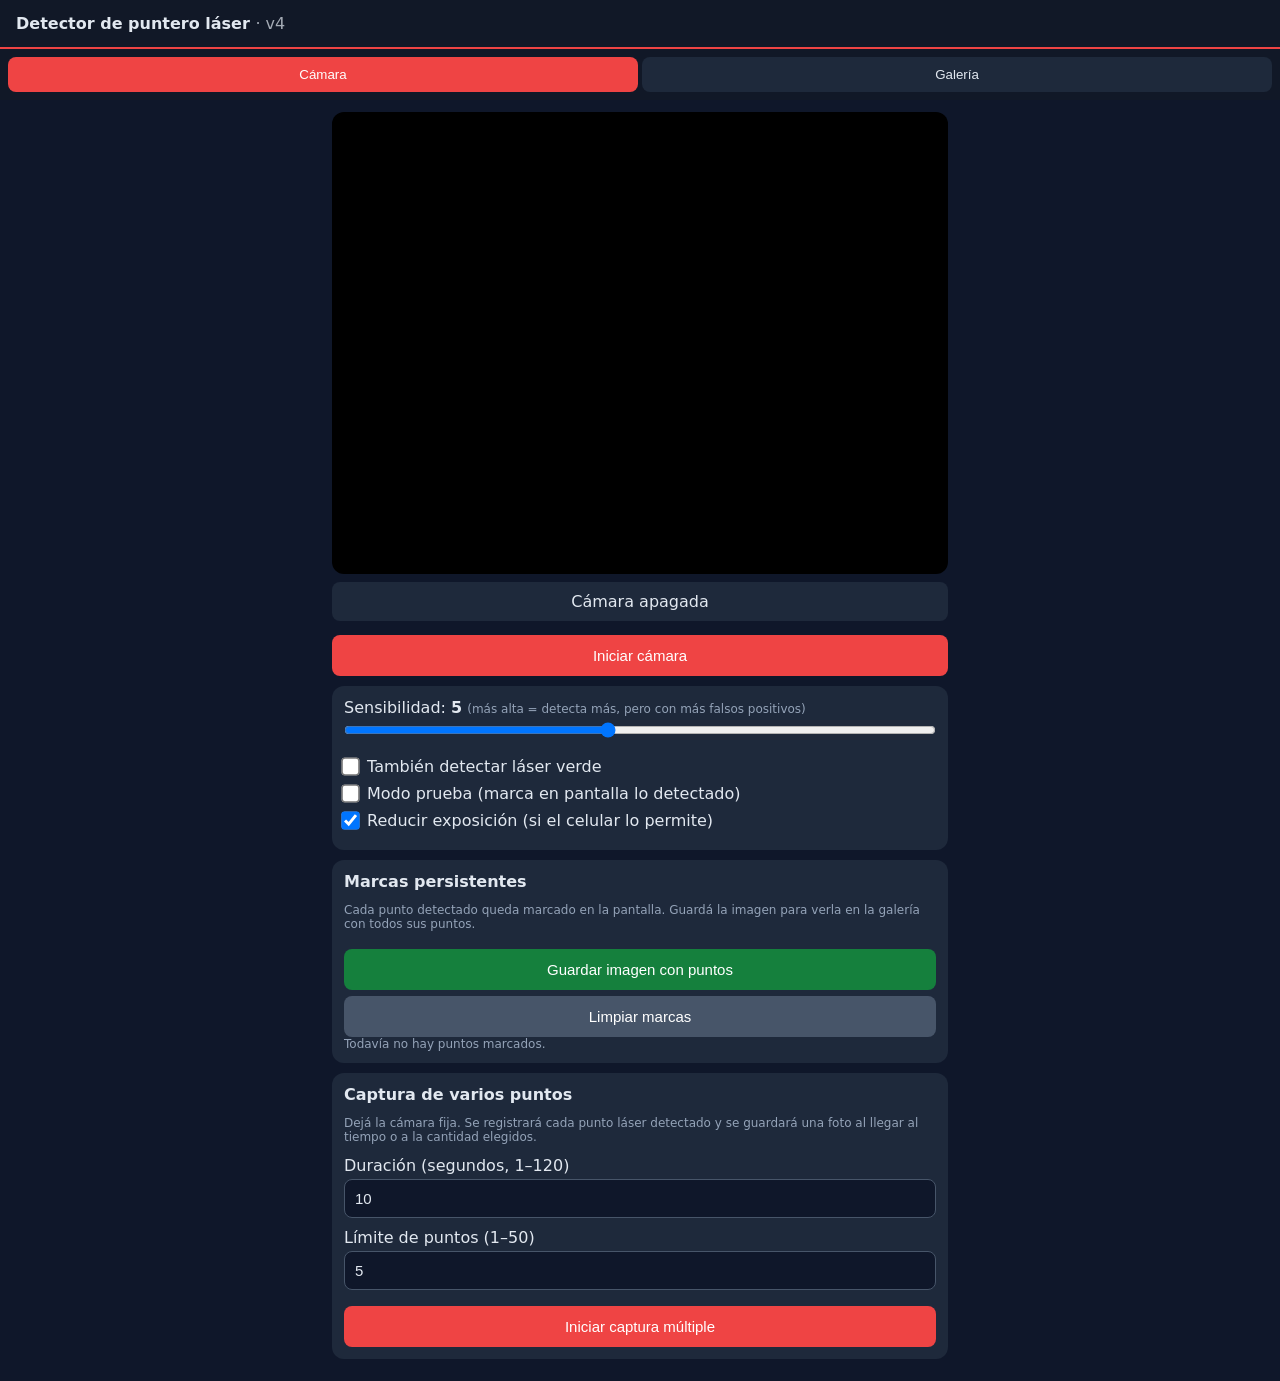
<file: index.html>
<!DOCTYPE html>
<html lang="es"><head><meta charset="utf-8"><meta name="viewport" content="width=device-width, initial-scale=1">
<title>Detector Láser</title><link rel="stylesheet" href="estilos.css">
<link rel="manifest" href="manifest.webmanifest"><meta name="theme-color" content="#111827"><link rel="icon" href="icon-192.png"></head>
<body>
<header>Detector de puntero láser <span style="font-weight:400;opacity:.7">· v4</span></header>
<nav id="nav"><button data-v="cam" class="on">Cámara</button><button data-v="gal">Galería <span id="cnt"></span></button></nav>
<main>
<section id="cam">
  <div id="stage"><video id="v" playsinline muted autoplay></video><canvas id="ov"></canvas><canvas id="marks"></canvas></div>
  <div id="est" class="est">Cámara apagada</div>
  <button class="b" id="btnCam">Iniciar cámara</button>
  <div class="card">
    <div id="camBox" class="hide"><label>Cámara <span class="lb">(si usa la gran angular 0.5, elegí otra)</span></label><select id="camSel"></select></div>
    <div id="zoomBox" class="hide"><label>Zoom: <b id="zv"></b></label><input type="range" id="zoom"></div>
    <label>Sensibilidad: <b id="sv"></b> <span class="lb">(más alta = detecta más, pero con más falsos positivos)</span></label>
    <input type="range" id="sens" min="1" max="10">
    <label class="sw"><input type="checkbox" id="greenLaser"> También detectar láser verde</label>
    <label class="sw"><input type="checkbox" id="test"> Modo prueba (marca en pantalla lo detectado)</label>
    <label class="sw"><input type="checkbox" id="expo"> Reducir exposición (si el celular lo permite)</label>
  </div>
  <div class="card">
    <b>Marcas persistentes</b>
    <p class="lb">Cada punto detectado queda marcado en la pantalla. Guardá la imagen para verla en la galería con todos sus puntos.</p>
    <button class="b g" id="saveMarked">Guardar imagen con puntos</button>
    <button class="b s" id="clearMarks">Limpiar marcas</button>
    <div id="marksStatus" class="lb" aria-live="polite"></div>
  </div>
  <div class="card" id="multiBox">
    <b>Captura de varios puntos</b>
    <p class="lb">Dejá la cámara fija. Se registrará cada punto láser detectado y se guardará una foto al llegar al tiempo o a la cantidad elegidos.</p>
    <label for="multiSeconds">Duración (segundos, 1–120)</label>
    <input id="multiSeconds" type="number" min="1" max="120" step="1" value="10">
    <label for="multiLimit">Límite de puntos (1–50)</label>
    <input id="multiLimit" type="number" min="1" max="50" step="1" value="5">
    <button class="b" id="multiStart">Iniciar captura múltiple</button>
    <div id="multiStatus" class="lb" aria-live="polite"></div>
  </div>
</section>
<section id="gal" class="hide">
  <input id="q" placeholder="Buscar por título, lugar, etiquetas...">
  <div id="grid"></div>
  <button class="b s" id="btnExp">Exportar datos (JSON)</button>
</section>
</main>
<div id="det" class="hide"></div><div id="toast" class="hide"></div>
<script src="config.js"></script><script src="detector.js"></script><script src="app.js"></script><script src="opciones-laser.js"></script><script src="galeria-circulo.js"></script><script src="multi-puntos.js"></script><script src="marcas-persistentes.js"></script>
<script>if("serviceWorker" in navigator){navigator.serviceWorker.register("sw.js").catch(function(){});}</script>
</body></html>
</file>
<file: estilos.css>
:root{--bg:#0f172a;--card:#1e293b;--tx:#e2e8f0;--lb:#94a3b8;--ac:#ef4444;--ok:#22c55e}
*{box-sizing:border-box}body{margin:0;font-family:system-ui,sans-serif;background:var(--bg);color:var(--tx)}
header{background:#111827;padding:14px 16px;font-weight:700;border-bottom:2px solid var(--ac)}
nav{display:flex;gap:4px;padding:8px;background:#111827;position:sticky;top:0;z-index:5}
nav button{flex:1;padding:10px;border:0;border-radius:8px;background:var(--card);color:var(--tx)}
nav button.on{background:var(--ac);color:#fff}
main{padding:12px;max-width:640px;margin:auto}
#stage{position:relative;width:100%;aspect-ratio:4/3;background:#000;border-radius:12px;overflow:hidden}
#v,#ov{position:absolute;inset:0;width:100%;height:100%}#v{object-fit:cover}
.est{padding:10px;margin:8px 0;border-radius:8px;background:var(--card);text-align:center}
.est.ok{background:#14532d}.est.er{background:#7f1d1d}
.card{background:var(--card);border-radius:12px;padding:12px;margin:10px 0}
input,textarea,select{width:100%;padding:10px;margin:4px 0 10px;border:1px solid #475569;border-radius:8px;font-size:15px;background:#0f172a;color:var(--tx)}
input[type=range]{padding:0}
button.b{width:100%;padding:12px;border:0;border-radius:8px;background:var(--ac);color:#fff;font-size:15px;margin-top:6px}
button.s{background:#475569}button.g{background:#15803d}
.sw{display:flex;align-items:center;gap:10px;margin:8px 0}.sw input{width:auto;margin:0;transform:scale(1.4)}
#grid{display:grid;grid-template-columns:1fr 1fr;gap:10px;margin:10px 0}
.th{background:var(--card);border-radius:10px;overflow:hidden}.th img{width:100%;display:block}.th div{padding:6px 8px;font-size:13px}
.lb{color:var(--lb);font-size:12px}
#det{position:fixed;inset:0;background:var(--bg);overflow:auto;padding:12px;z-index:20}
#det img{width:100%;border-radius:10px}
#toast{position:fixed;bottom:16px;left:16px;right:16px;background:var(--ok);color:#052e16;padding:14px;border-radius:10px;font-weight:700;text-align:center;z-index:30}
.hide{display:none!important}
</file>
